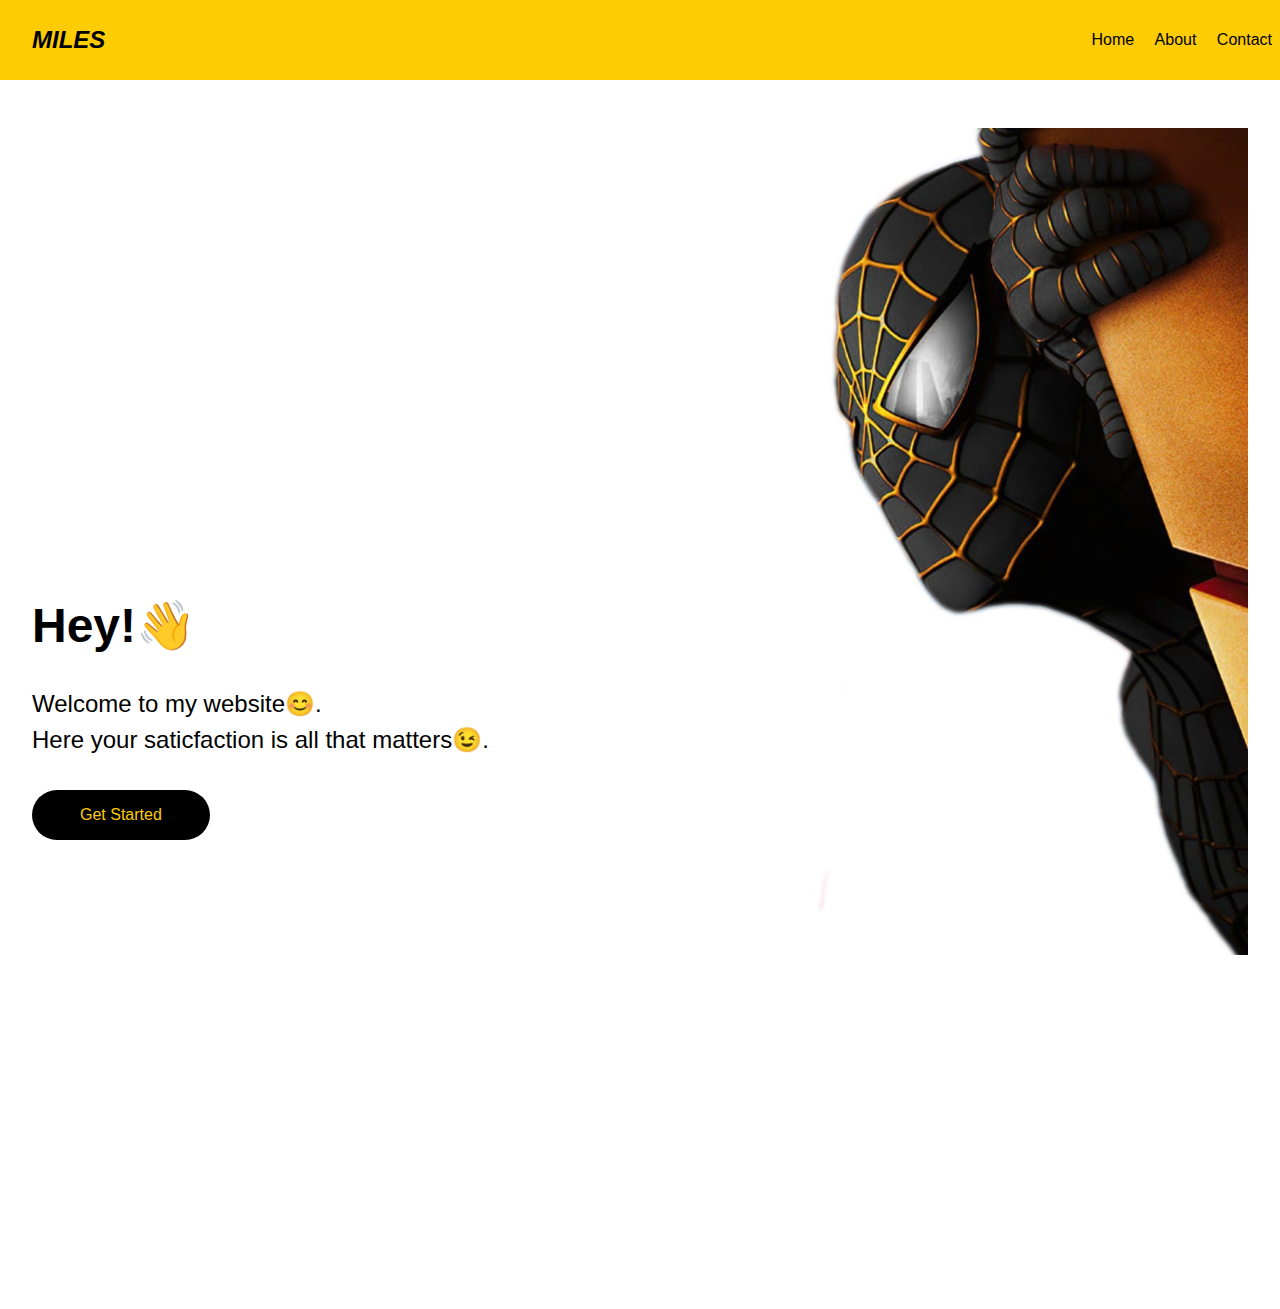
<file: index.html>
<!doctype html>
<html lang="en">
    <head>
        <meta chaset="UTF-8">
        <meta name="viewport" content="width=device-width, initial-scale=1.8">
        <title>Home</title>
        <link rel="stylesheet" href="style.css">
    </head>

    <body>
        <nav>
            <div class="logo">MILES</div>
            <div class="nav-items">
                <a href="index.html">Home</a>
                <a href="About.html">About</a>
                <a href="Contact.html">Contact</a>
            </div>
        </nav>

        <section class="hero">
            <div class="hero-container">
                <div class="column-left">
                    <h1>Hey!👋</h1>
                    <p>Welcome to my website😊.<br> Here your saticfaction is all that matters😉.</p>
                    <button>Get Started</button>
                </div>
                <div class="column-right">
                    <img src="./image2 - Copy.jpg" alt="" class="hero-image">
                </div>
            </div>
        </section>
    </body>
</html>
</file>
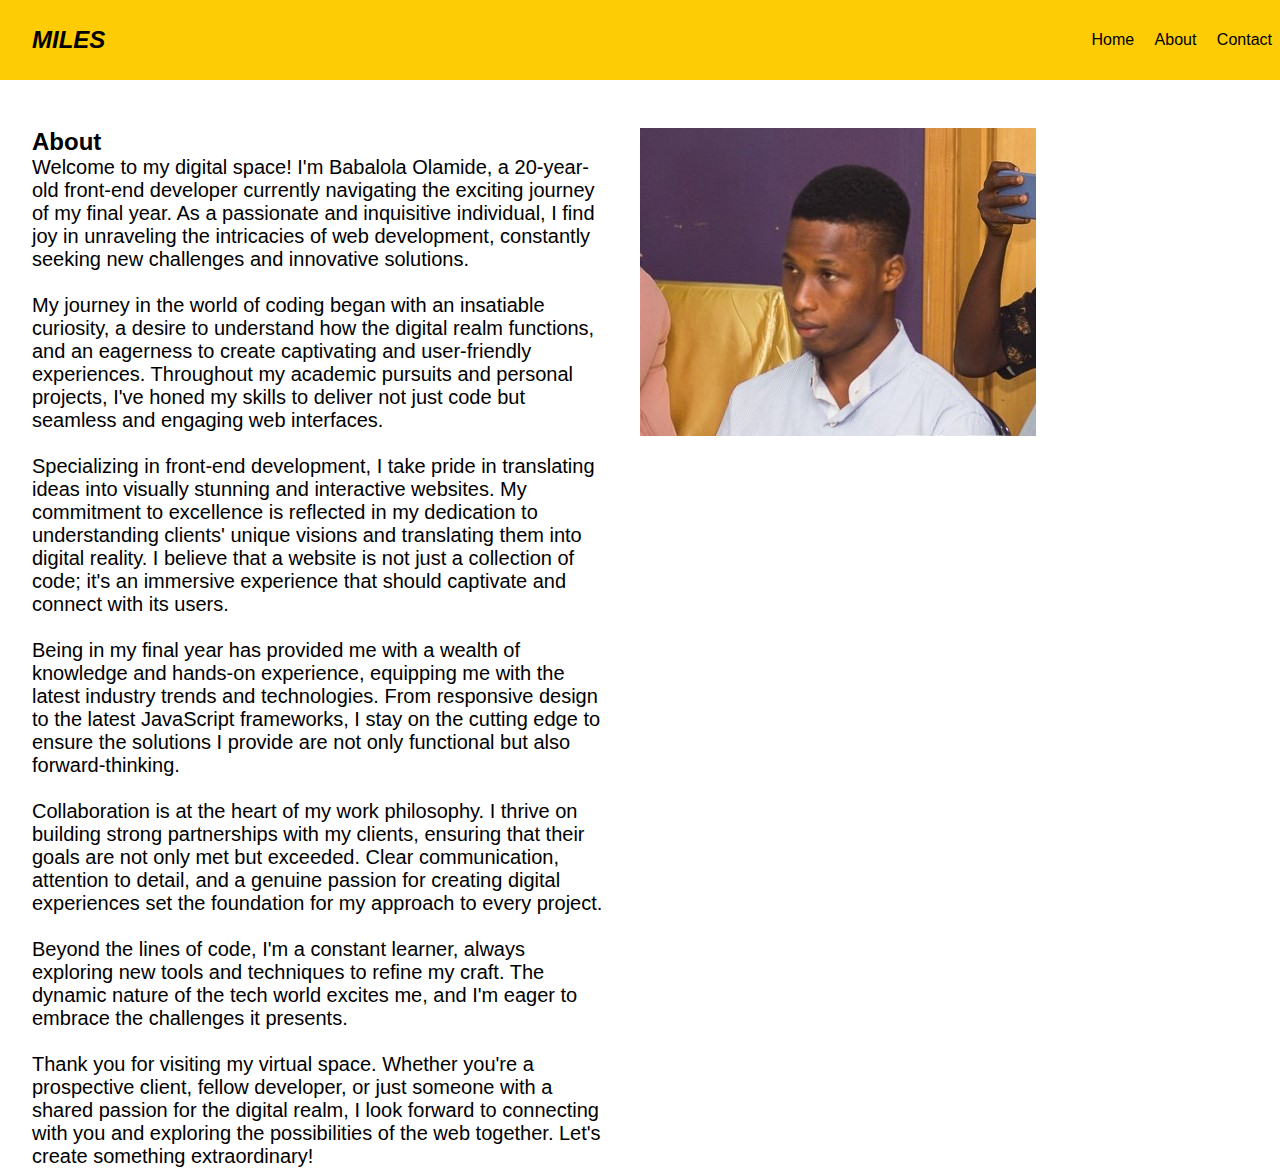
<file: About.html>
<!DOCTYPE html>
<html lang="en">
<head>
    <meta charset="UTF-8">
    <meta name="viewport" content="width=device-width, initial-scale=1.8">
    <title>About</title>
    <link rel="stylesheet" href="styless.css">
</head>
<body>
    <nav>
        <div class="logo">MILES</div>
        <div class="nav-items">
            <a href="index.html">Home</a>
            <a href="About.html">About</a>
            <a href="Contact.html">Contact</a>
        </div>
    </nav>
    <section class="hero">
        <div class="hero-container">
            <div class="column-left">
                <h2>About</h2>
                <p> Welcome to my digital space! I'm Babalola Olamide, a 20-year-old front-end developer currently navigating the exciting journey of my final year. As a passionate and inquisitive individual, I find joy in unraveling the intricacies of web development, constantly seeking new challenges and innovative solutions.
                <br><br>
                My journey in the world of coding began with an insatiable curiosity, a desire to understand how the digital realm functions, and an eagerness to create captivating and user-friendly experiences. Throughout my academic pursuits and personal projects, I've honed my skills to deliver not just code but seamless and engaging web interfaces.
                <br><br>
                Specializing in front-end development, I take pride in translating ideas into visually stunning and interactive websites. My commitment to excellence is reflected in my dedication to understanding clients' unique visions and translating them into digital reality. I believe that a website is not just a collection of code; it's an immersive experience that should captivate and connect with its users.
                <br><br>
                Being in my final year has provided me with a wealth of knowledge and hands-on experience, equipping me with the latest industry trends and technologies. From responsive design to the latest JavaScript frameworks, I stay on the cutting edge to ensure the solutions I provide are not only functional but also forward-thinking.
                <br><br>
                Collaboration is at the heart of my work philosophy. I thrive on building strong partnerships with my clients, ensuring that their goals are not only met but exceeded. Clear communication, attention to detail, and a genuine passion for creating digital experiences set the foundation for my approach to every project.
                <br><br>
                Beyond the lines of code, I'm a constant learner, always exploring new tools and techniques to refine my craft. The dynamic nature of the tech world excites me, and I'm eager to embrace the challenges it presents.
                <br><br>
                Thank you for visiting my virtual space. Whether you're a prospective client, fellow developer, or just someone with a shared passion for the digital realm, I look forward to connecting with you and exploring the possibilities of the web together. Let's create something extraordinary!</p>
            </div>    
            <div class="column-right">
                <img src="./IMG_1874.JPG" alt="" class="hero-image">
            </div>
        </div>
    </section>
</body>
</html>
</file>
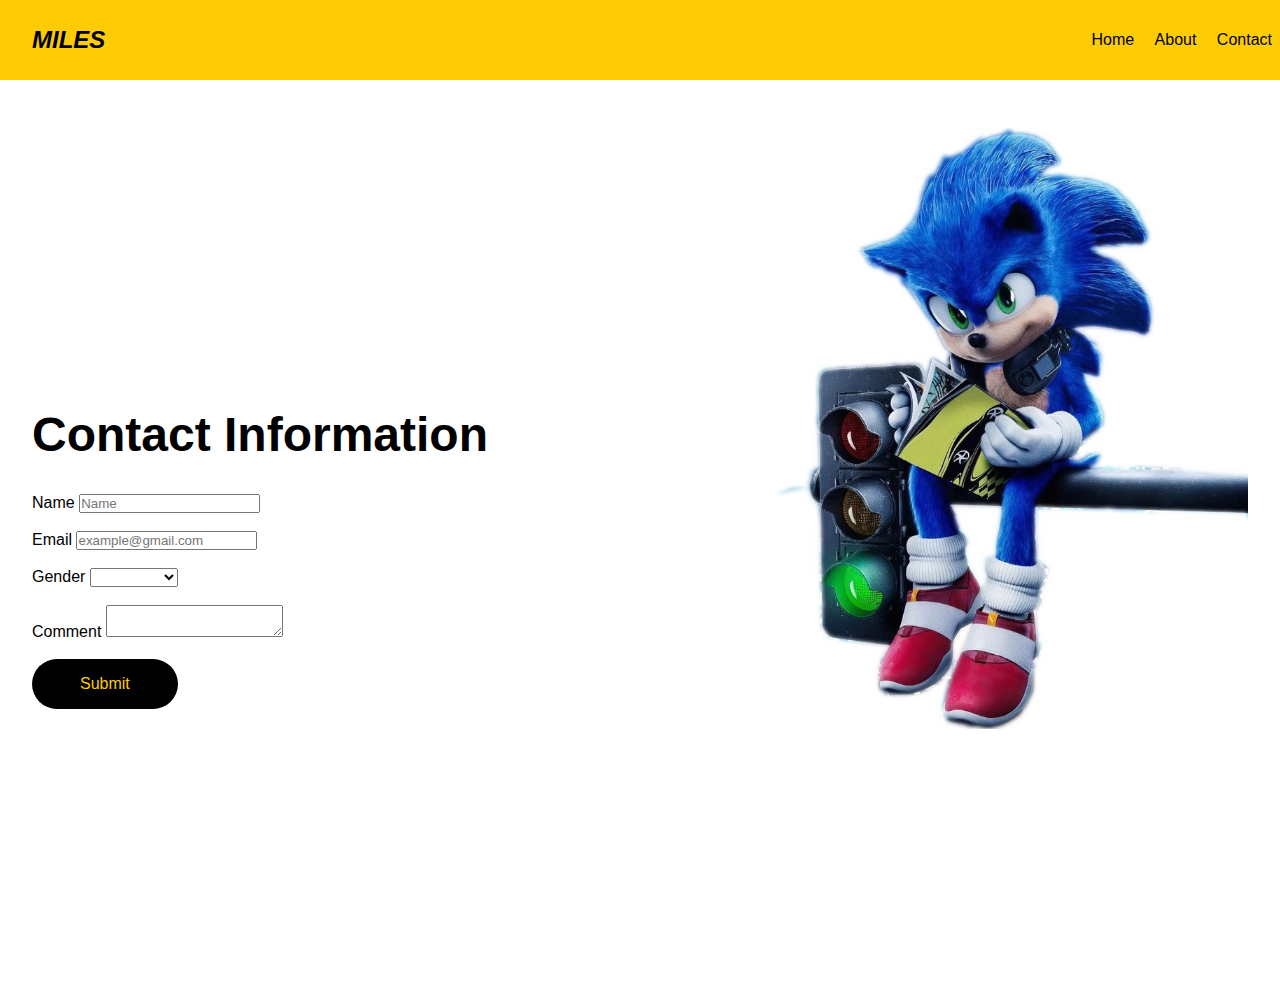
<file: Contact.html>
<!DOCTYPE html>
<html lang="en">
<head>
    <meta charset="UTF-8">
    <meta name="viewport" content="width=device-width, initial-scale=1.8">
    <title>Contact</title>
    <link rel="stylesheet" href="style.css">
</head>
<body>
    <nav>
        <div class="logo">MILES</div>
        <div class="nav-items">
            <a href="index.html">Home</a>
            <a href="About.html">About</a>
            <a href="Contact.html">Contact</a>
        </div>
    </nav>

<section class="hero">
    <div class="hero-container">
        <div class="column-left">
            <form>
                   <h1>Contact Information</h1>
                <label for="name">Name</label>
                <input type="text" placeholder="Name">
                <br><br>
                <label for="email">Email</label>
                <input type="text" placeholder="example@gmail.com">
                <br><br>
                <label for="Gender">Gender</label>
                <select name="Gender">
                    <option></option>
                    <option></option>
                    <option>Male</option>
                    <option>Female</option>
                    <option>Non-binary</option>
                </select>
                <br><br>
                <label for="comment">Comment</label>
                <textarea></textarea>
                <br><br>
                <button>Submit</button>
            </form>
        </div>
        <div class="column-right">
            <img src="./image3.jpg" alt="" class="hero-image">
    </div>
</section>
</body>
</html>
</file>
<file: style.css>
*{
    box-sizing: border-box;
    margin: 0;
    padding: 0;
    font-family: 'Trebuchet MS', 'Lucida Sans Unicode', 'Lucida Grande', 'Lucida Sans', Arial, sans-serif;
}

nav{
    height: 80px;
    background: #fdcc04;
    display: flex;
    justify-content: space-between;
    align-items: center;
    padding: 0rem calc((100vw - 1300px) / 2);
}

.logo{
    color: #000;
    font-size: 1.5rem;
    font-weight: bold;
    font-style: italic;
    padding: 0 2rem;
}

nav a{
    text-decoration: none;
    color: #000;
    padding: 0.5rem;
}

nav a:hover{
    color: #000;
    border: solid #ffffff;
    border-radius: 20px;
    background-color: #ffffff;
}

.hero{
    background: #ffffff;
}

.hero-container{
    display: grid;
    grid-template-columns: 1fr 1fr;
    height: 95vh;
    padding: 3rem calc((100vw - 1300px) / 2);
}

.column-left {
    display: flex;
    flex-direction: column;
    justify-content: center;
    align-items: flex-start;
    color: #000;
    padding: 0rem 2rem;
}

.column-left h1{
    margin-bottom: 2rem;
    font-size: 3rem;
}

.column-left p{
    margin-bottom: 2rem;
    font-size: 1.5rem;
    line-height: 1.5;
}

button{
    padding: 1rem 3rem;
    font-size: 1rem;
    border: none;
    color: #fdcc04;
    background: #000;
    cursor: pointer;
    border-radius: 56px;
}

button:hover{
    background: #f09712;
    color: #000;
}

button:hover:active{
    background-color: #fdcc04;
}

.column-right{
    display: flex;
    justify-content: right;
    align-items: right;
    padding: 0rem 2rem;
}

.hero-image{
    max-width: 800px;
    height: 70%;
}

@media screen and (max-width: 768px) {
    .hero-container{
        grid-template-columns: 1fr;
    }
}
</file>
<file: styless.css>
*{
    box-sizing: border-box;
    margin: 0;
    padding: 0;
    font-family: 'Trebuchet MS', 'Lucida Sans Unicode', 'Lucida Grande', 'Lucida Sans', Arial, sans-serif;
}

nav{
    height: 80px;
    background: #fdcc04;
    display: flex;
    justify-content: space-between;
    align-items: center;
    padding: 0rem calc((100vw - 1300px) / 2);
}

.logo{
    color: #000;
    font-size: 1.5rem;
    font-weight: bold;
    font-style: italic;
    padding: 0 2rem;
}

nav a{
    text-decoration: none;
    color: #000;
    padding: 0.5rem;
}

nav a:hover{
    color: #000;
    border: solid #ffffff;
    border-radius: 20px;
    background-color: #ffffff;
}

.hero{
    background: #ffffff;
}

.hero-container{
    display: grid;
    grid-template-columns: 1fr 1fr;
    height: 95vh;
    padding: 3rem calc((100vw - 1300px) / 2);
}

h2{
    text-align: center;
}

p{
    font-size: 20px;
}

.column-left {
    display: flex;
    flex-direction: column;
    justify-content: center;
    align-items: flex-start;
    color: #000;
    padding: 0rem 2rem;
}

.column-left h1{
    margin-bottom: 2rem;
    font-size: 3rem;
}
</file>
